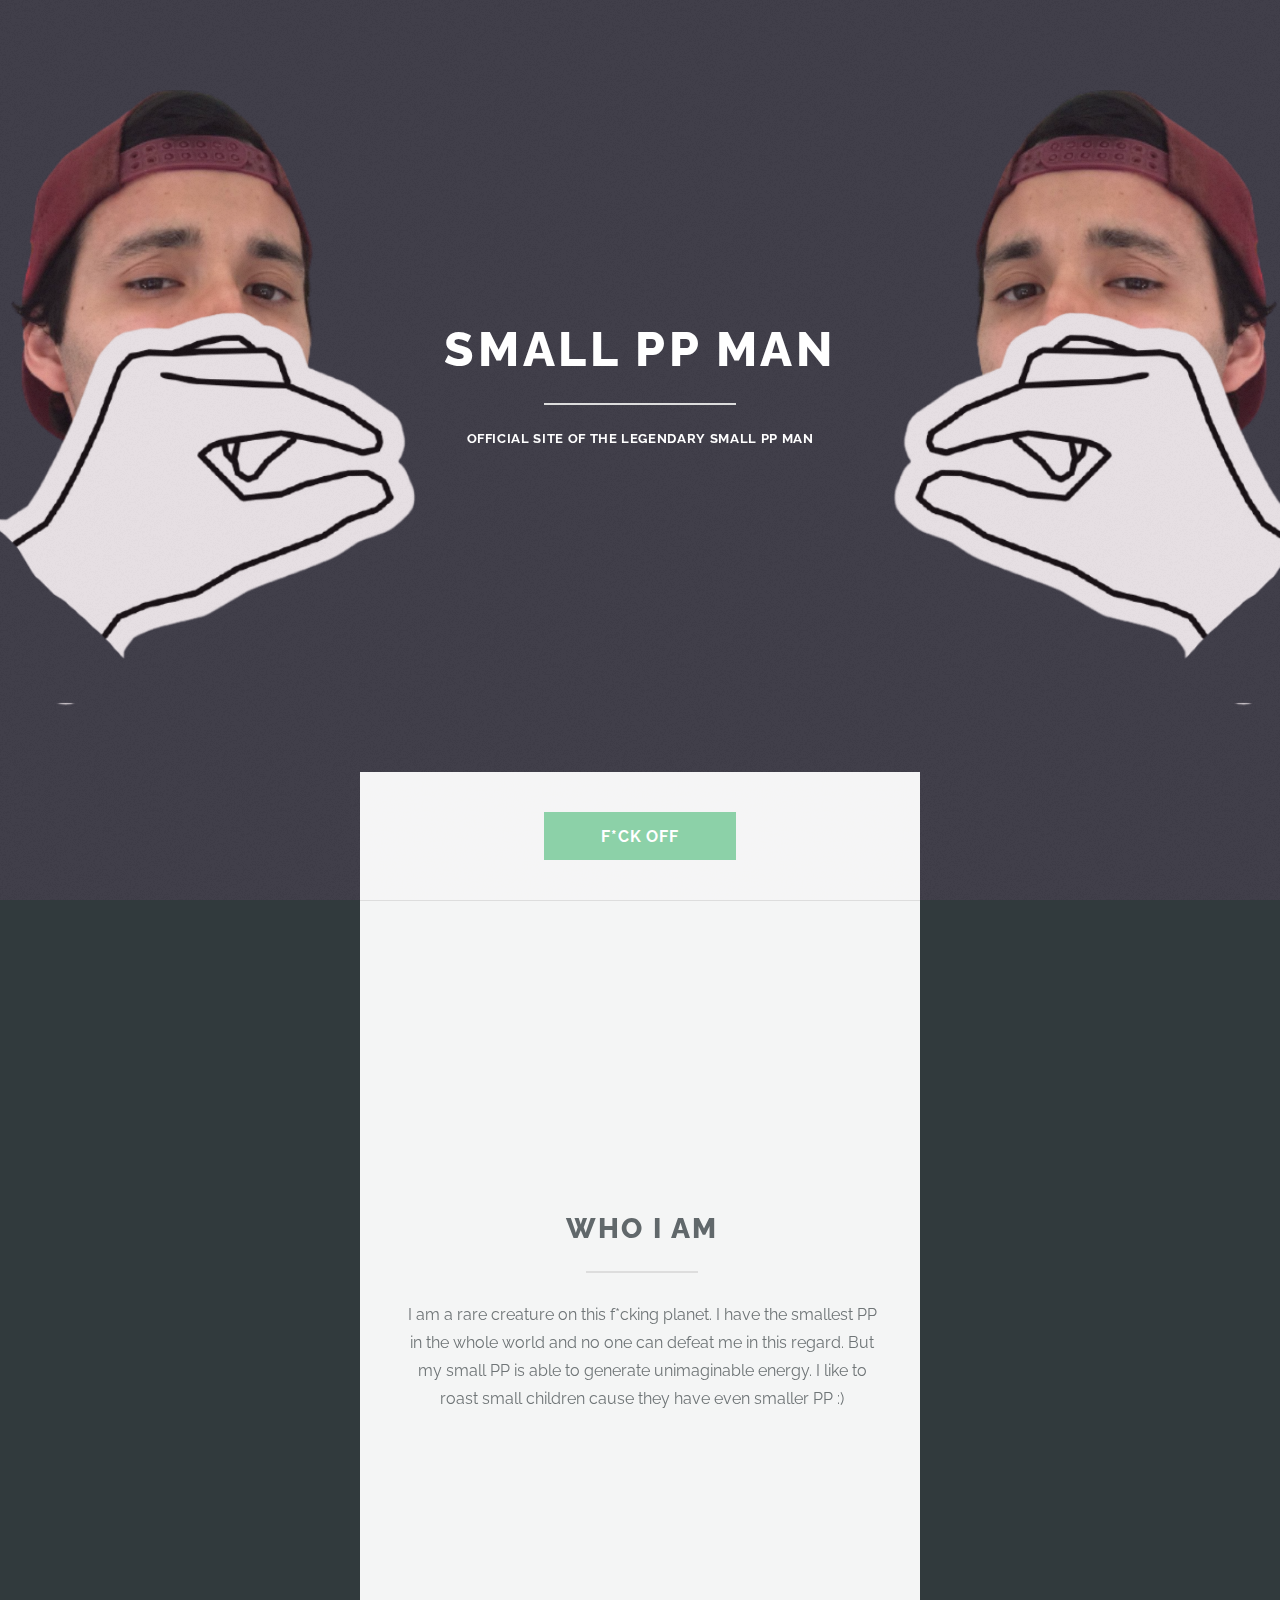
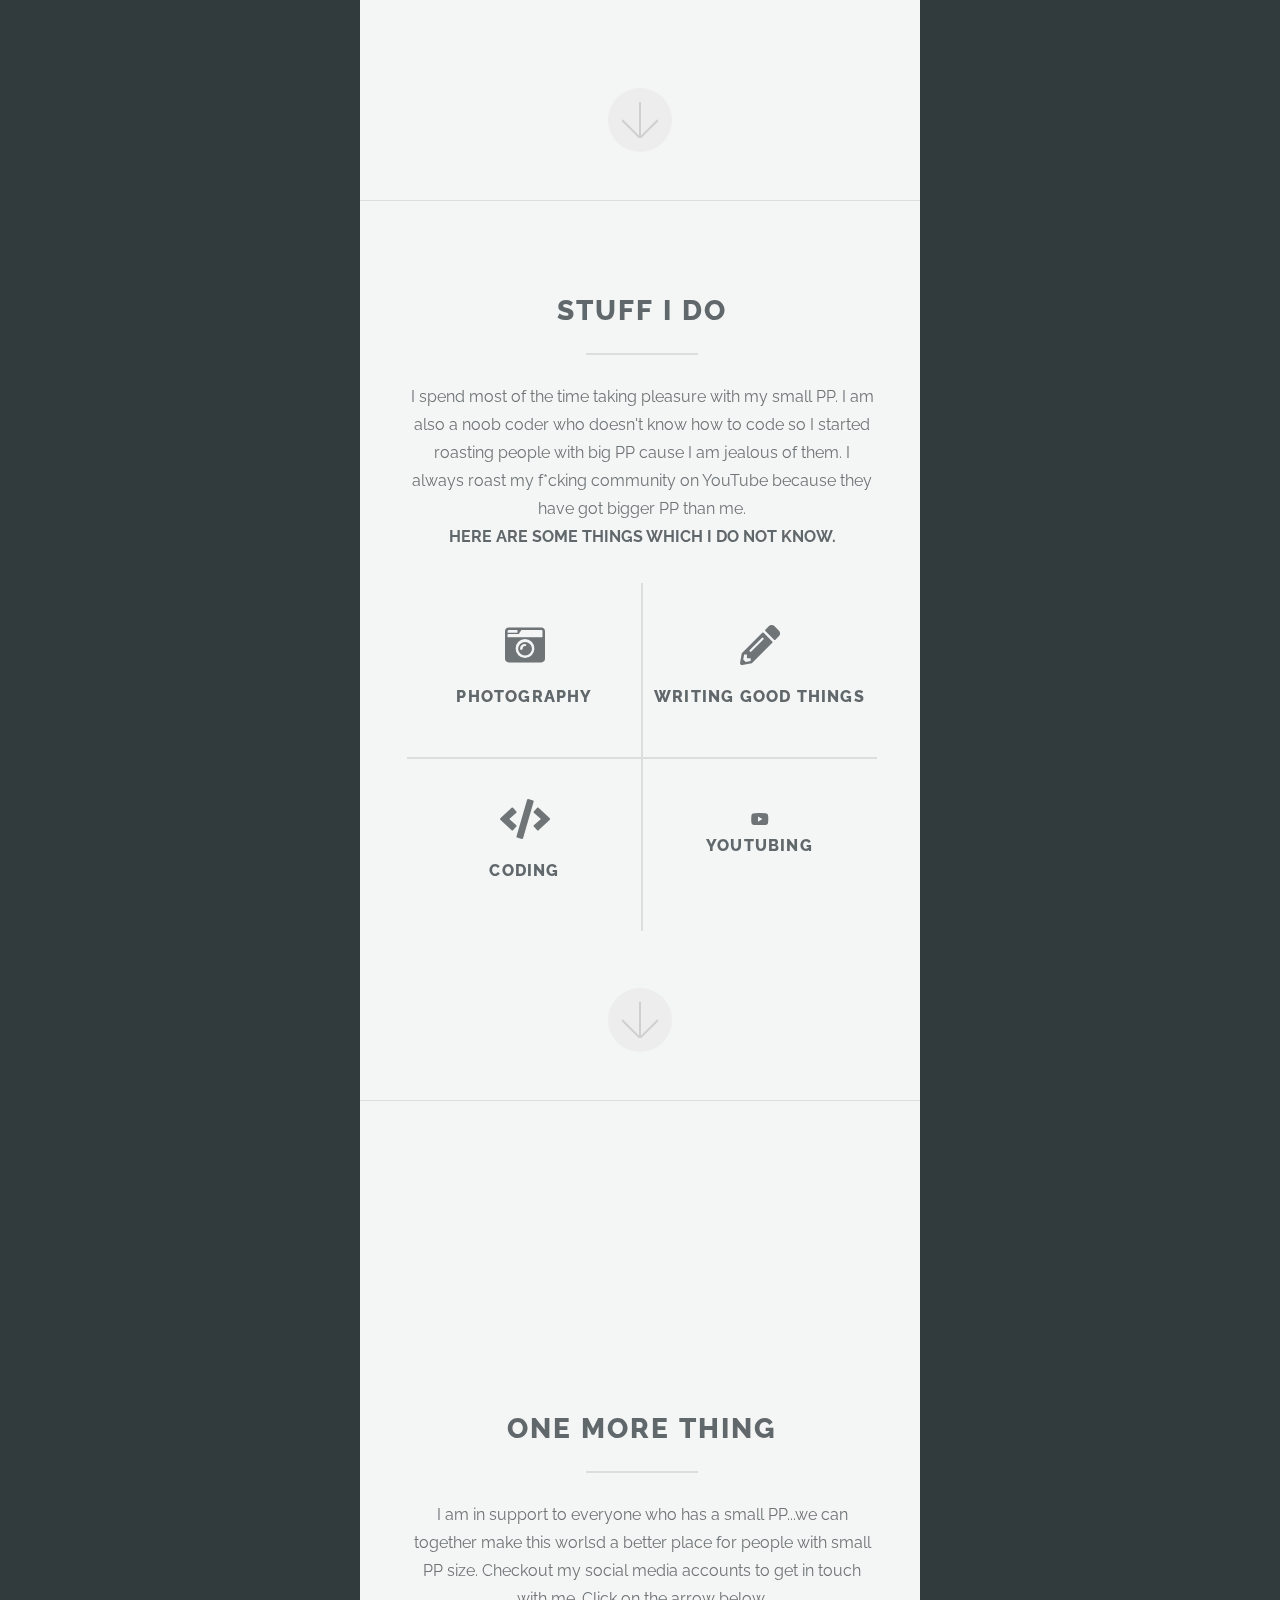
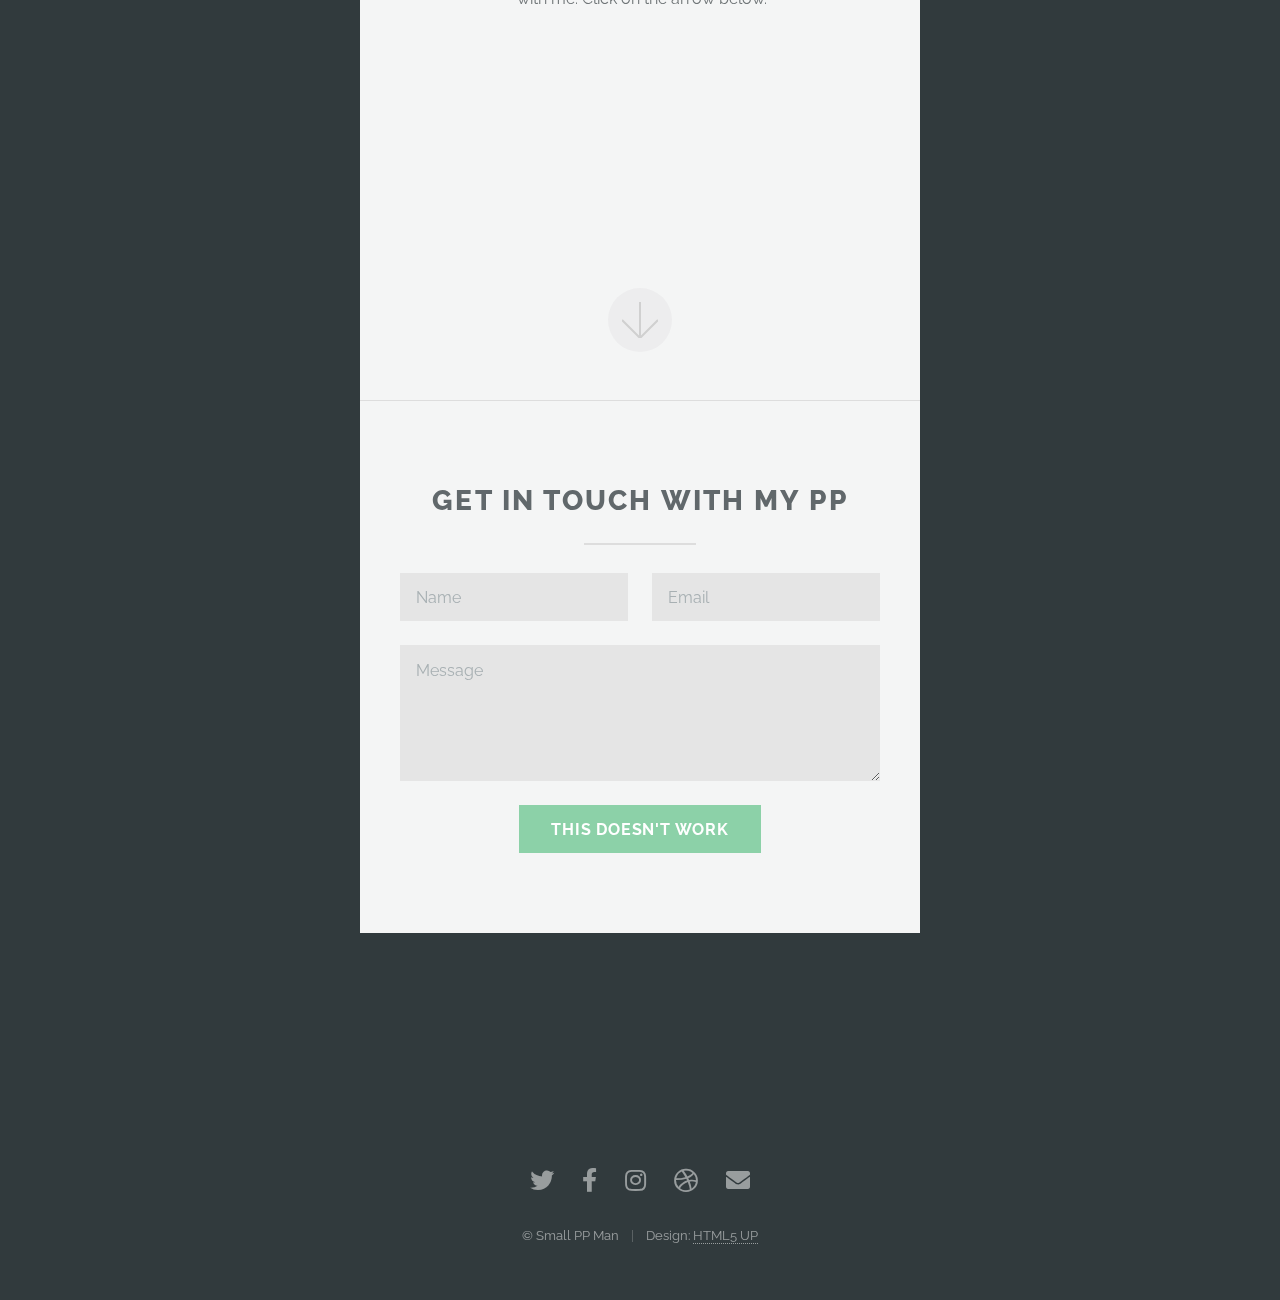
<file: index.html>
<!DOCTYPE HTML>
<!--
	Highlights by HTML5 UP
	html5up.net | @ajlkn
	Free for personal and commercial use under the CCA 3.0 license (html5up.net/license)
-->
<html>
	<head>
		<title>Small PP Man</title>
		<meta charset="utf-8" />
		<meta name="viewport" content="width=device-width, initial-scale=1, user-scalable=no" />
		<link rel="stylesheet" href="assets/css/main.css" />
	</head>
	<body class="is-preload">

		<!-- Header -->
			<section id="header">
				<header class="major">
					<h1>Small PP Man</h1>
					<p>OFFICIAL SITE OF THE LEGENDARY SMALL PP MAN</a></p>
				</header>
				<div class="container">
					<ul class="actions special">
						<li><a href="#one" class="button primary scrolly">F*CK OFF</a></li>
					</ul>
				</div>
			</section>

		<!-- One -->
			<section id="one" class="main special">
				<div class="container">
					<span class="image fit primary"><img src="images/SMALL PP.png" alt="" /></span>
					<div class="content">
						<header class="major">
							<h2>Who I am</h2>
						</header>
						<p>I am a rare creature on this f*cking planet. I have the smallest PP in the whole world and no one can defeat me in this regard. But my small PP is able to generate unimaginable energy. I like to roast small children cause they have even smaller PP :)</p>
					</div>
					<a href="#two" class="goto-next scrolly">Next</a>
				</div>
			</section>

		<!-- Two -->
			<section id="two" class="main special">
				<div class="container">
					<span class="image fit primary"><img src="images/SMALL PP.png" alt="" /></span>
					<div class="content">
						<header class="major">
							<h2>Stuff I do</h2>
						</header>
						<p>I spend most of the time taking pleasure with my small PP. I am also a noob coder who doesn't know how to code so I started roasting people with big PP cause I am jealous of them. I always roast my f*cking community on YouTube because they have got bigger PP than me.<br><strong>HERE ARE SOME THINGS WHICH I DO NOT KNOW.</strong></p>
						<ul class="icons-grid">
							<li>
								<span class="icon solid major fa-camera-retro"></span>
								<h3>Photography</h3>
							</li>
							<li>
								<span class="icon solid major fa-pencil-alt"></span>
								<h3>Writing good things</h3>
							</li>
							<li>
								<span class="icon solid major fa-code"></span>
								<h3>Coding</h3>
							</li>
							<li>
								<span class="icon brands alt fa-youtube"></span>
								<h3>YouTubing</h3>
							</li>
						</ul>
					</div>
					<a href="#three" class="goto-next scrolly">Next</a>
				</div>
			</section>

		<!-- Three -->
			<section id="three" class="main special">
				<div class="container">
					<span class="image fit primary"><img src="images/SMALL PP.png" alt="" /></span>
					<div class="content">
						<header class="major">
							<h2>One more thing</h2>
						</header>
						<p>I am in support to everyone who has a small PP...we can together make this worlsd a better place for people with small PP size. Checkout my social media accounts to get in touch with me. Click on the arrow below.</p>
					</div>
					<a href="#social" class="goto-next scrolly">Next</a>
				</div>
			</section>

		<!-- Four -->
		<!--
			<section id="four" class="main">
				<div class="container">
					<div class="content">
						<header class="major">
							<h2>Elements</h2>
						</header>
						<section>
							<h4>Text</h4>
							<p>This is <b>bold</b> and this is <strong>strong</strong>. This is <i>italic</i> and this is <em>emphasized</em>.
							This is <sup>superscript</sup> text and this is <sub>subscript</sub> text.
							This is <u>underlined</u> and this is code: <code>for (;;) { ... }</code>. Finally, <a href="#">this is a link</a>.</p>
							<hr />
							<header>
								<h4>Heading with a Subtitle</h4>
								<p>Lorem ipsum dolor sit amet nullam id egestas urna aliquam</p>
							</header>
							<p>Nunc lacinia ante nunc ac lobortis. Interdum adipiscing gravida odio porttitor sem non mi integer non faucibus ornare mi ut ante amet placerat aliquet. Volutpat eu sed ante lacinia sapien lorem accumsan varius montes viverra nibh in adipiscing blandit tempus accumsan.</p>
							<header>
								<h5>Heading with a Subtitle</h5>
								<p>Lorem ipsum dolor sit amet nullam id egestas urna aliquam</p>
							</header>
							<p>Nunc lacinia ante nunc ac lobortis. Interdum adipiscing gravida odio porttitor sem non mi integer non faucibus ornare mi ut ante amet placerat aliquet. Volutpat eu sed ante lacinia sapien lorem accumsan varius montes viverra nibh in adipiscing blandit tempus accumsan.</p>
							<hr />
							<h2>Heading Level 2</h2>
							<h3>Heading Level 3</h3>
							<h4>Heading Level 4</h4>
							<h5>Heading Level 5</h5>
							<h6>Heading Level 6</h6>
							<hr />
							<h5>Blockquote</h5>
							<blockquote>Fringilla nisl. Donec accumsan interdum nisi, quis tincidunt felis sagittis eget tempus euismod. Vestibulum ante ipsum primis in faucibus vestibulum. Blandit adipiscing eu felis iaculis volutpat ac adipiscing accumsan faucibus. Vestibulum ante ipsum primis in faucibus lorem ipsum dolor sit amet nullam adipiscing eu felis.</blockquote>
							<h5>Preformatted</h5>
							<pre><code>i = 0;

while (!deck.isInOrder()) {
  print 'Iteration ' + i;
  deck.shuffle();
  i++;
}

print 'It took ' + i + ' iterations to sort the deck.';</code></pre>
						</section>

						<section>
							<h4>Lists</h4>
							<div class="row">
								<div class="col-6 col-12-medium">
									<h5>Unordered</h5>
									<ul>
										<li>Dolor pulvinar etiam.</li>
										<li>Sagittis adipiscing.</li>
										<li>Felis enim feugiat.</li>
									</ul>
									<h5>Alternate</h5>
									<ul class="alt">
										<li>Dolor pulvinar etiam.</li>
										<li>Sagittis adipiscing.</li>
										<li>Felis enim feugiat.</li>
									</ul>
								</div>
								<div class="col-6 col-12-medium">
									<h5>Ordered</h5>
									<ol>
										<li>Dolor pulvinar etiam.</li>
										<li>Etiam vel felis viverra.</li>
										<li>Felis enim feugiat.</li>
										<li>Dolor pulvinar etiam.</li>
										<li>Etiam vel felis lorem.</li>
										<li>Felis enim et feugiat.</li>
									</ol>
									<h5>Icons</h5>
									<ul class="icons">
										<li><a href="#" class="icon brands fa-twitter"><span class="label">Twitter</span></a></li>
										<li><a href="#" class="icon brands fa-facebook-f"><span class="label">Facebook</span></a></li>
										<li><a href="#" class="icon brands fa-instagram"><span class="label">Instagram</span></a></li>
										<li><a href="#" class="icon brands fa-github"><span class="label">Github</span></a></li>
									</ul>
								</div>
							</div>
							<h5>Actions</h5>
							<ul class="actions">
								<li><a href="#" class="button primary">Default</a></li>
								<li><a href="#" class="button">Default</a></li>
							</ul>
							<ul class="actions small">
								<li><a href="#" class="button primary small">Small</a></li>
								<li><a href="#" class="button small">Small</a></li>
							</ul>
							<div class="row">
								<div class="col-6 col-12-small">
									<ul class="actions stacked">
										<li><a href="#" class="button primary">Default</a></li>
										<li><a href="#" class="button">Default</a></li>
									</ul>
								</div>
								<div class="col-6 col-12-small">
									<ul class="actions stacked">
										<li><a href="#" class="button primary small">Small</a></li>
										<li><a href="#" class="button small">Small</a></li>
									</ul>
								</div>
								<div class="col-6 col-12-small">
									<ul class="actions stacked">
										<li><a href="#" class="button primary fit">Default</a></li>
										<li><a href="#" class="button fit">Default</a></li>
									</ul>
								</div>
								<div class="col-6 col-12-small">
									<ul class="actions stacked">
										<li><a href="#" class="button primary small fit">Small</a></li>
										<li><a href="#" class="button small fit">Small</a></li>
									</ul>
								</div>
							</div>
						</section>

						<section>
							<h4>Table</h4>
							<h5>Default</h5>
							<div class="table-wrapper">
								<table>
									<thead>
										<tr>
											<th>Name</th>
											<th>Description</th>
											<th>Price</th>
										</tr>
									</thead>
									<tbody>
										<tr>
											<td>Item One</td>
											<td>Ante turpis integer aliquet porttitor.</td>
											<td>29.99</td>
										</tr>
										<tr>
											<td>Item Two</td>
											<td>Vis ac commodo adipiscing arcu aliquet.</td>
											<td>19.99</td>
										</tr>
										<tr>
											<td>Item Three</td>
											<td> Morbi faucibus arcu accumsan lorem.</td>
											<td>29.99</td>
										</tr>
										<tr>
											<td>Item Four</td>
											<td>Vitae integer tempus condimentum.</td>
											<td>19.99</td>
										</tr>
										<tr>
											<td>Item Five</td>
											<td>Ante turpis integer aliquet porttitor.</td>
											<td>29.99</td>
										</tr>
									</tbody>
									<tfoot>
										<tr>
											<td colspan="2"></td>
											<td>100.00</td>
										</tr>
									</tfoot>
								</table>
							</div>

							<h5>Alternate</h5>
							<div class="table-wrapper">
								<table class="alt">
									<thead>
										<tr>
											<th>Name</th>
											<th>Description</th>
											<th>Price</th>
										</tr>
									</thead>
									<tbody>
										<tr>
											<td>Item One</td>
											<td>Ante turpis integer aliquet porttitor.</td>
											<td>29.99</td>
										</tr>
										<tr>
											<td>Item Two</td>
											<td>Vis ac commodo adipiscing arcu aliquet.</td>
											<td>19.99</td>
										</tr>
										<tr>
											<td>Item Three</td>
											<td> Morbi faucibus arcu accumsan lorem.</td>
											<td>29.99</td>
										</tr>
										<tr>
											<td>Item Four</td>
											<td>Vitae integer tempus condimentum.</td>
											<td>19.99</td>
										</tr>
										<tr>
											<td>Item Five</td>
											<td>Ante turpis integer aliquet porttitor.</td>
											<td>29.99</td>
										</tr>
									</tbody>
									<tfoot>
										<tr>
											<td colspan="2"></td>
											<td>100.00</td>
										</tr>
									</tfoot>
								</table>
							</div>
						</section>

						<section>
							<h4>Buttons</h4>
							<ul class="actions">
								<li><a href="#" class="button primary">Primary</a></li>
								<li><a href="#" class="button">Default</a></li>
							</ul>
							<ul class="actions">
								<li><a href="#" class="button">Default</a></li>
								<li><a href="#" class="button small">Small</a></li>
							</ul>
							<ul class="actions fit">
								<li><a href="#" class="button primary fit">Fit</a></li>
								<li><a href="#" class="button fit">Fit</a></li>
							</ul>
							<ul class="actions fit small">
								<li><a href="#" class="button primary fit small">Fit + Small</a></li>
								<li><a href="#" class="button fit small">Fit + Small</a></li>
							</ul>
							<ul class="actions">
								<li><a href="#" class="button primary icon solid fa-download">Icon</a></li>
								<li><a href="#" class="button icon solid fa-download">Icon</a></li>
							</ul>
							<ul class="actions">
								<li><span class="button primary disabled">Disabled</span></li>
								<li><span class="button disabled">Disabled</span></li>
							</ul>
						</section>

						<section>
							<h4>Form</h4>
							<form method="post" action="#">
								<div class="row gtr-uniform">
									<div class="col-6 col-12-xsmall">
										<input type="text" name="demo-name" id="demo-name" value="" placeholder="Name" />
									</div>
									<div class="col-6 col-12-xsmall">
										<input type="email" name="demo-email" id="demo-email" value="" placeholder="Email" />
									</div>
									<div class="col-12">
										<select name="demo-category" id="demo-category">
											<option value="">- Category -</option>
											<option value="1">Manufacturing</option>
											<option value="1">Shipping</option>
											<option value="1">Administration</option>
											<option value="1">Human Resources</option>
										</select>
									</div>
									<div class="col-4 col-12-small">
										<input type="radio" id="demo-priority-low" name="demo-priority" checked>
										<label for="demo-priority-low">Low</label>
									</div>
									<div class="col-4 col-12-small">
										<input type="radio" id="demo-priority-normal" name="demo-priority">
										<label for="demo-priority-normal">Normal</label>
									</div>
									<div class="col-4 col-12-small">
										<input type="radio" id="demo-priority-high" name="demo-priority">
										<label for="demo-priority-high">High</label>
									</div>
									<div class="col-6 col-12-small">
										<input type="checkbox" id="demo-copy" name="demo-copy">
										<label for="demo-copy">Email me a copy</label>
									</div>
									<div class="col-6 col-12-small">
										<input type="checkbox" id="demo-human" name="demo-human" checked>
										<label for="demo-human">Not a robot</label>
									</div>
									<div class="col-12">
										<textarea name="demo-message" id="demo-message" placeholder="Enter your message" rows="6"></textarea>
									</div>
									<div class="col-12">
										<ul class="actions">
											<li><input type="submit" value="Send Message" class="primary" /></li>
											<li><input type="reset" value="Reset" /></li>
										</ul>
									</div>
								</div>
							</form>
						</section>

						<section>
							<h4>Image</h4>
							<h5>Fit</h5>
							<div class="box alt">
								<div class="row gtr-uniform gtr-50">
									<div class="col-12"><span class="image fit"><img src="images/pic04.jpg" alt="" /></span></div>
									<div class="col-4"><span class="image fit"><img src="images/pic04.jpg" alt="" /></span></div>
									<div class="col-4"><span class="image fit"><img src="images/pic04.jpg" alt="" /></span></div>
									<div class="col-4"><span class="image fit"><img src="images/pic04.jpg" alt="" /></span></div>
									<div class="col-4"><span class="image fit"><img src="images/pic04.jpg" alt="" /></span></div>
									<div class="col-4"><span class="image fit"><img src="images/pic04.jpg" alt="" /></span></div>
									<div class="col-4"><span class="image fit"><img src="images/pic04.jpg" alt="" /></span></div>
									<div class="col-4"><span class="image fit"><img src="images/pic04.jpg" alt="" /></span></div>
									<div class="col-4"><span class="image fit"><img src="images/pic04.jpg" alt="" /></span></div>
									<div class="col-4"><span class="image fit"><img src="images/pic04.jpg" alt="" /></span></div>
								</div>
							</div>
							<h5>Left &amp; Right</h5>
							<p><span class="image left"><img src="images/pic05.jpg" alt="" /></span>Fringilla nisl. Donec accumsan interdum nisi, quis tincidunt felis sagittis eget. tempus euismod. Vestibulum ante ipsum primis in faucibus vestibulum. Blandit adipiscing eu felis iaculis volutpat ac adipiscing accumsan eu faucibus. Integer ac pellentesque praesent tincidunt felis sagittis eget. tempus euismod. Vestibulum ante ipsum primis in faucibus vestibulum. Blandit adipiscing eu felis iaculis volutpat ac adipiscing accumsan eu faucibus. Integer ac pellentesque praesent. Donec accumsan interdum nisi, quis tincidunt felis sagittis eget. tempus euismod. Vestibulum ante ipsum primis in faucibus vestibulum. Blandit adipiscing eu felis iaculis volutpat ac adipiscing accumsan eu faucibus. Integer ac pellentesque praesent tincidunt felis sagittis eget. tempus euismod. Vestibulum ante ipsum primis in faucibus vestibulum. Blandit adipiscing eu felis iaculis volutpat ac adipiscing accumsan eu faucibus. Integer ac pellentesque praesent.</p>
							<p><span class="image right"><img src="images/pic05.jpg" alt="" /></span>Fringilla nisl. Donec accumsan interdum nisi, quis tincidunt felis sagittis eget. tempus euismod. Vestibulum ante ipsum primis in faucibus vestibulum. Blandit adipiscing eu felis iaculis volutpat ac adipiscing accumsan eu faucibus. Integer ac pellentesque praesent tincidunt felis sagittis eget. tempus euismod. Vestibulum ante ipsum primis in faucibus vestibulum. Blandit adipiscing eu felis iaculis volutpat ac adipiscing accumsan eu faucibus. Integer ac pellentesque praesent. Donec accumsan interdum nisi, quis tincidunt felis sagittis eget. tempus euismod. Vestibulum ante ipsum primis in faucibus vestibulum. Blandit adipiscing eu felis iaculis volutpat ac adipiscing accumsan eu faucibus. Integer ac pellentesque praesent tincidunt felis sagittis eget. tempus euismod. Vestibulum ante ipsum primis in faucibus vestibulum. Blandit adipiscing eu felis iaculis volutpat ac adipiscing accumsan eu faucibus. Integer ac pellentesque praesent.</p>
						</section>

					</div>
					<a href="#footer" class="goto-next scrolly">Next</a>
				</div>
			</section>
		-->

		<!-- Footer -->
			<section id="footer">
				<div class="container">
					<header class="major">
						<h2>Get in touch with my PP</h2>
					</header>
					<form method="post" action="#">
						<div class="row gtr-uniform">
							<div class="col-6 col-12-xsmall"><input type="text" name="name" id="name" placeholder="Name" /></div>
							<div class="col-6 col-12-xsmall"><input type="email" name="email" id="email" placeholder="Email" /></div>
							<div class="col-12"><textarea name="message" id="message" placeholder="Message" rows="4"></textarea></div>
							<div class="col-12">
								<ul class="actions special">
									<li><input type="submit" value="This doesn't work" class="primary" /></li>
								</ul>
							</div>
						</div>
					</form>
				</div>
				<footer>
					<ul class="icons" id="social">
						<li><a href="/target.html" class="icon brands alt fa-twitter"><span class="label">Twitter</span></a></li>
						<li><a href="/target.html" class="icon brands alt fa-facebook-f"><span class="label">Facebook</span></a></li>
						<li><a href="/target.html" class="icon brands alt fa-instagram"><span class="label">Instagram</span></a></li>
						<li><a href="/target.html" class="icon brands alt fa-dribbble"><span class="label">Dribbble</span></a></li>
						<li><a href="/target.html" class="icon solid alt fa-envelope"><span class="label">Email</span></a></li>
					</ul>
					<ul class="copyright">
						<li>&copy; Small PP Man</li><li>Design: <a href="http://html5up.net">HTML5 UP</a></li>
					</ul>
				</footer>
			</section>

		<!-- Scripts -->
			<script src="assets/js/jquery.min.js"></script>
			<script src="assets/js/jquery.scrollex.min.js"></script>
			<script src="assets/js/jquery.scrolly.min.js"></script>
			<script src="assets/js/browser.min.js"></script>
			<script src="assets/js/breakpoints.min.js"></script>
			<script src="assets/js/util.js"></script>
			<script src="assets/js/main.js"></script>

	</body>
</html>
</file>
<file: assets/css/main.css>
@import url("fontawesome-all.min.css");
@import url("https://fonts.googleapis.com/css?family=Raleway:400,400italic,700,800");

/*
	Highlights by HTML5 UP
	html5up.net | @ajlkn
	Free for personal and commercial use under the CCA 3.0 license (html5up.net/license)
*/

html, body, div, span, applet, object,
iframe, h1, h2, h3, h4, h5, h6, p, blockquote,
pre, a, abbr, acronym, address, big, cite,
code, del, dfn, em, img, ins, kbd, q, s, samp,
small, strike, strong, sub, sup, tt, var, b,
u, i, center, dl, dt, dd, ol, ul, li, fieldset,
form, label, legend, table, caption, tbody,
tfoot, thead, tr, th, td, article, aside,
canvas, details, embed, figure, figcaption,
footer, header, hgroup, menu, nav, output, ruby,
section, summary, time, mark, audio, video {
	margin: 0;
	padding: 0;
	border: 0;
	font-size: 100%;
	font: inherit;
	vertical-align: baseline;}

article, aside, details, figcaption, figure,
footer, header, hgroup, menu, nav, section {
	display: block;}

body {
	line-height: 1;
}

ol, ul {
	list-style: none;
}

blockquote, q {
	quotes: none;
}

	blockquote:before, blockquote:after, q:before, q:after {
		content: '';
		content: none;
	}

table {
	border-collapse: collapse;
	border-spacing: 0;
}

body {
	-webkit-text-size-adjust: none;
}

mark {
	background-color: transparent;
	color: inherit;
}

input::-moz-focus-inner {
	border: 0;
	padding: 0;
}

input, select, textarea {
	-moz-appearance: none;
	-webkit-appearance: none;
	-ms-appearance: none;
	appearance: none;
}

#header p {
	font-size: small;
}

/* Basic */

	html {
		box-sizing: border-box;
	}

	*, *:before, *:after {
		box-sizing: inherit;
	}

	html {
		background-color: #313a3d;
		background-attachment: fixed,						fixed;
		background-image: url("images/overlay.png"), url("../../images/SMALL\ .png");
		background-position: top left,					center center;
		background-repeat: repeat,						none;
		background-size: auto,						cover;
	}

	html.is-preload *, html.is-preload *:before, html.is-preload *:after {
		-moz-animation: none !important;
		-webkit-animation: none !important;
		-ms-animation: none !important;
		animation: none !important;
		-moz-transition: none !important;
		-webkit-transition: none !important;
		-ms-transition: none !important;
		transition: none !important;
	}

	html.is-touch {
		height: 100vh;
		overflow: hidden;
	}

		html.is-touch #wrapper {
			-webkit-backface-visibility: hidden;
			-webkit-overflow-scrolling: touch;
			-webkit-transform: translate3d(0, 0, 0);
			height: 100vh;
			overflow: auto;
		}

	body, input, select, textarea {
		color: #6f7577;
		font-family: "Raleway", "Helvetica", sans-serif;
		font-size: 15pt;
		font-weight: 400;
		line-height: 1.75em;
	}

	a {
		-moz-transition: color 0.2s ease-in-out, border-bottom-color 0.2s ease-in-out;
		-webkit-transition: color 0.2s ease-in-out, border-bottom-color 0.2s ease-in-out;
		-ms-transition: color 0.2s ease-in-out, border-bottom-color 0.2s ease-in-out;
		transition: color 0.2s ease-in-out, border-bottom-color 0.2s ease-in-out;
		border-bottom: dotted 1px;
		color: #8cd1a8;
		text-decoration: none;
	}

		a:hover {
			border-bottom-color: transparent !important;
			color: #8cd1a8 !important;
			text-decoration: none;
		}

	strong, b {
		color: #61686b;
		font-weight: 700;
	}

	em, i {
		font-style: italic;
	}

	p {
		margin: 0 0 2em 0;
	}

	h1, h2, h3, h4, h5, h6 {
		color: #61686b;
		font-weight: 800;
		letter-spacing: 0.075em;
		line-height: 1em;
		margin: 0 0 1em 0;
		text-transform: uppercase;
	}

		h1 a, h2 a, h3 a, h4 a, h5 a, h6 a {
			color: inherit;
			text-decoration: none;
		}

	h2 {
		font-size: 1.75em;
		line-height: 1.5em;
	}

	h3 {
		font-size: 1em;
		line-height: 1.5em;
	}

	h4 {
		font-size: 0.9em;
		line-height: 1.5em;
	}

	h5 {
		font-size: 0.8em;
		line-height: 1.5em;
	}

	h6 {
		font-size: 0.7em;
		line-height: 1.5em;
	}

	sub {
		font-size: 0.8em;
		position: relative;
		top: 0.5em;
	}

	sup {
		font-size: 0.8em;
		position: relative;
		top: -0.5em;
	}

	hr {
		border: 0;
		border-bottom: solid 1px #dddddd;
		margin: 2em 0;
	}

		hr.major {
			margin: 3em 0;
		}

	blockquote {
		border-left: solid 6px #dddddd;
		font-style: italic;
		margin: 0 0 2em 0;
		padding: 0.5em 0 0.5em 1.5em;
	}

	code {
		background: rgba(144, 144, 144, 0.075);
		font-family: "Courier New", monospace;
		font-size: 0.9em;
		margin: 0 0.25em;
		padding: 0.25em 0.65em;
	}

	pre {
		-webkit-overflow-scrolling: touch;
		font-family: "Courier New", monospace;
		font-size: 0.9em;
		margin: 0 0 2em 0;
	}

		pre code {
			display: block;
			line-height: 1.75em;
			padding: 1em 1.5em;
			overflow-x: auto;
		}

	.align-left {
		text-align: left;
	}

	.align-center {
		text-align: center;
	}

	.align-right {
		text-align: right;
	}

/* Container */

	.container {
		margin: 0 auto;
		max-width: calc(100% - 4em);
		width: 35em;
	}

		.container.xsmall {
			width: 8.75em;
		}

		.container.small {
			width: 17.5em;
		}

		.container.medium {
			width: 26.25em;
		}

		.container.large {
			width: 43.75em;
		}

		.container.xlarge {
			width: 52.5em;
		}

		.container.max {
			width: 100%;
		}

		@media screen and (max-width: 980px) {

			.container {
				width: 80% !important;
				max-width: 100% !important;
			}

		}

		@media screen and (max-width: 480px) {

			.container {
				width: 100% !important;
			}

		}

/* Row */

	.row {
		display: flex;
		flex-wrap: wrap;
		box-sizing: border-box;
		align-items: stretch;
	}

		.row > * {
			box-sizing: border-box;
		}

		.row.gtr-uniform > * > :last-child {
			margin-bottom: 0;
		}

		.row.aln-left {
			justify-content: flex-start;
		}

		.row.aln-center {
			justify-content: center;
		}

		.row.aln-right {
			justify-content: flex-end;
		}

		.row.aln-top {
			align-items: flex-start;
		}

		.row.aln-middle {
			align-items: center;
		}

		.row.aln-bottom {
			align-items: flex-end;
		}

		.row > .imp {
			order: -1;
		}

		.row > .col-1 {
			width: 8.33333%;
		}

		.row > .off-1 {
			margin-left: 8.33333%;
		}

		.row > .col-2 {
			width: 16.66667%;
		}

		.row > .off-2 {
			margin-left: 16.66667%;
		}

		.row > .col-3 {
			width: 25%;
		}

		.row > .off-3 {
			margin-left: 25%;
		}

		.row > .col-4 {
			width: 33.33333%;
		}

		.row > .off-4 {
			margin-left: 33.33333%;
		}

		.row > .col-5 {
			width: 41.66667%;
		}

		.row > .off-5 {
			margin-left: 41.66667%;
		}

		.row > .col-6 {
			width: 50%;
		}

		.row > .off-6 {
			margin-left: 50%;
		}

		.row > .col-7 {
			width: 58.33333%;
		}

		.row > .off-7 {
			margin-left: 58.33333%;
		}

		.row > .col-8 {
			width: 66.66667%;
		}

		.row > .off-8 {
			margin-left: 66.66667%;
		}

		.row > .col-9 {
			width: 75%;
		}

		.row > .off-9 {
			margin-left: 75%;
		}

		.row > .col-10 {
			width: 83.33333%;
		}

		.row > .off-10 {
			margin-left: 83.33333%;
		}

		.row > .col-11 {
			width: 91.66667%;
		}

		.row > .off-11 {
			margin-left: 91.66667%;
		}

		.row > .col-12 {
			width: 100%;
		}

		.row > .off-12 {
			margin-left: 100%;
		}

		.row.gtr-0 {
			margin-top: 0;
			margin-left: 0em;
		}

			.row.gtr-0 > * {
				padding: 0 0 0 0em;
			}

			.row.gtr-0.gtr-uniform {
				margin-top: 0em;
			}

				.row.gtr-0.gtr-uniform > * {
					padding-top: 0em;
				}

		.row.gtr-25 {
			margin-top: 0;
			margin-left: -0.375em;
		}

			.row.gtr-25 > * {
				padding: 0 0 0 0.375em;
			}

			.row.gtr-25.gtr-uniform {
				margin-top: -0.375em;
			}

				.row.gtr-25.gtr-uniform > * {
					padding-top: 0.375em;
				}

		.row.gtr-50 {
			margin-top: 0;
			margin-left: -0.75em;
		}

			.row.gtr-50 > * {
				padding: 0 0 0 0.75em;
			}

			.row.gtr-50.gtr-uniform {
				margin-top: -0.75em;
			}

				.row.gtr-50.gtr-uniform > * {
					padding-top: 0.75em;
				}

		.row {
			margin-top: 0;
			margin-left: -1.5em;
		}

			.row > * {
				padding: 0 0 0 1.5em;
			}

			.row.gtr-uniform {
				margin-top: -1.5em;
			}

				.row.gtr-uniform > * {
					padding-top: 1.5em;
				}

		.row.gtr-150 {
			margin-top: 0;
			margin-left: -2.25em;
		}

			.row.gtr-150 > * {
				padding: 0 0 0 2.25em;
			}

			.row.gtr-150.gtr-uniform {
				margin-top: -2.25em;
			}

				.row.gtr-150.gtr-uniform > * {
					padding-top: 2.25em;
				}

		.row.gtr-200 {
			margin-top: 0;
			margin-left: -3em;
		}

			.row.gtr-200 > * {
				padding: 0 0 0 3em;
			}

			.row.gtr-200.gtr-uniform {
				margin-top: -3em;
			}

				.row.gtr-200.gtr-uniform > * {
					padding-top: 3em;
				}

		@media screen and (max-width: 1680px) {

			.row {
				display: flex;
				flex-wrap: wrap;
				box-sizing: border-box;
				align-items: stretch;
			}

				.row > * {
					box-sizing: border-box;
				}

				.row.gtr-uniform > * > :last-child {
					margin-bottom: 0;
				}

				.row.aln-left {
					justify-content: flex-start;
				}

				.row.aln-center {
					justify-content: center;
				}

				.row.aln-right {
					justify-content: flex-end;
				}

				.row.aln-top {
					align-items: flex-start;
				}

				.row.aln-middle {
					align-items: center;
				}

				.row.aln-bottom {
					align-items: flex-end;
				}

				.row > .imp-large {
					order: -1;
				}

				.row > .col-1-large {
					width: 8.33333%;
				}

				.row > .off-1-large {
					margin-left: 8.33333%;
				}

				.row > .col-2-large {
					width: 16.66667%;
				}

				.row > .off-2-large {
					margin-left: 16.66667%;
				}

				.row > .col-3-large {
					width: 25%;
				}

				.row > .off-3-large {
					margin-left: 25%;
				}

				.row > .col-4-large {
					width: 33.33333%;
				}

				.row > .off-4-large {
					margin-left: 33.33333%;
				}

				.row > .col-5-large {
					width: 41.66667%;
				}

				.row > .off-5-large {
					margin-left: 41.66667%;
				}

				.row > .col-6-large {
					width: 50%;
				}

				.row > .off-6-large {
					margin-left: 50%;
				}

				.row > .col-7-large {
					width: 58.33333%;
				}

				.row > .off-7-large {
					margin-left: 58.33333%;
				}

				.row > .col-8-large {
					width: 66.66667%;
				}

				.row > .off-8-large {
					margin-left: 66.66667%;
				}

				.row > .col-9-large {
					width: 75%;
				}

				.row > .off-9-large {
					margin-left: 75%;
				}

				.row > .col-10-large {
					width: 83.33333%;
				}

				.row > .off-10-large {
					margin-left: 83.33333%;
				}

				.row > .col-11-large {
					width: 91.66667%;
				}

				.row > .off-11-large {
					margin-left: 91.66667%;
				}

				.row > .col-12-large {
					width: 100%;
				}

				.row > .off-12-large {
					margin-left: 100%;
				}

				.row.gtr-0 {
					margin-top: 0;
					margin-left: 0em;
				}

					.row.gtr-0 > * {
						padding: 0 0 0 0em;
					}

					.row.gtr-0.gtr-uniform {
						margin-top: 0em;
					}

						.row.gtr-0.gtr-uniform > * {
							padding-top: 0em;
						}

				.row.gtr-25 {
					margin-top: 0;
					margin-left: -0.375em;
				}

					.row.gtr-25 > * {
						padding: 0 0 0 0.375em;
					}

					.row.gtr-25.gtr-uniform {
						margin-top: -0.375em;
					}

						.row.gtr-25.gtr-uniform > * {
							padding-top: 0.375em;
						}

				.row.gtr-50 {
					margin-top: 0;
					margin-left: -0.75em;
				}

					.row.gtr-50 > * {
						padding: 0 0 0 0.75em;
					}

					.row.gtr-50.gtr-uniform {
						margin-top: -0.75em;
					}

						.row.gtr-50.gtr-uniform > * {
							padding-top: 0.75em;
						}

				.row {
					margin-top: 0;
					margin-left: -1.5em;
				}

					.row > * {
						padding: 0 0 0 1.5em;
					}

					.row.gtr-uniform {
						margin-top: -1.5em;
					}

						.row.gtr-uniform > * {
							padding-top: 1.5em;
						}

				.row.gtr-150 {
					margin-top: 0;
					margin-left: -2.25em;
				}

					.row.gtr-150 > * {
						padding: 0 0 0 2.25em;
					}

					.row.gtr-150.gtr-uniform {
						margin-top: -2.25em;
					}

						.row.gtr-150.gtr-uniform > * {
							padding-top: 2.25em;
						}

				.row.gtr-200 {
					margin-top: 0;
					margin-left: -3em;
				}

					.row.gtr-200 > * {
						padding: 0 0 0 3em;
					}

					.row.gtr-200.gtr-uniform {
						margin-top: -3em;
					}

						.row.gtr-200.gtr-uniform > * {
							padding-top: 3em;
						}

		}

		@media screen and (max-width: 980px) {

			.row {
				display: flex;
				flex-wrap: wrap;
				box-sizing: border-box;
				align-items: stretch;
			}

				.row > * {
					box-sizing: border-box;
				}

				.row.gtr-uniform > * > :last-child {
					margin-bottom: 0;
				}

				.row.aln-left {
					justify-content: flex-start;
				}

				.row.aln-center {
					justify-content: center;
				}

				.row.aln-right {
					justify-content: flex-end;
				}

				.row.aln-top {
					align-items: flex-start;
				}

				.row.aln-middle {
					align-items: center;
				}

				.row.aln-bottom {
					align-items: flex-end;
				}

				.row > .imp-medium {
					order: -1;
				}

				.row > .col-1-medium {
					width: 8.33333%;
				}

				.row > .off-1-medium {
					margin-left: 8.33333%;
				}

				.row > .col-2-medium {
					width: 16.66667%;
				}

				.row > .off-2-medium {
					margin-left: 16.66667%;
				}

				.row > .col-3-medium {
					width: 25%;
				}

				.row > .off-3-medium {
					margin-left: 25%;
				}

				.row > .col-4-medium {
					width: 33.33333%;
				}

				.row > .off-4-medium {
					margin-left: 33.33333%;
				}

				.row > .col-5-medium {
					width: 41.66667%;
				}

				.row > .off-5-medium {
					margin-left: 41.66667%;
				}

				.row > .col-6-medium {
					width: 50%;
				}

				.row > .off-6-medium {
					margin-left: 50%;
				}

				.row > .col-7-medium {
					width: 58.33333%;
				}

				.row > .off-7-medium {
					margin-left: 58.33333%;
				}

				.row > .col-8-medium {
					width: 66.66667%;
				}

				.row > .off-8-medium {
					margin-left: 66.66667%;
				}

				.row > .col-9-medium {
					width: 75%;
				}

				.row > .off-9-medium {
					margin-left: 75%;
				}

				.row > .col-10-medium {
					width: 83.33333%;
				}

				.row > .off-10-medium {
					margin-left: 83.33333%;
				}

				.row > .col-11-medium {
					width: 91.66667%;
				}

				.row > .off-11-medium {
					margin-left: 91.66667%;
				}

				.row > .col-12-medium {
					width: 100%;
				}

				.row > .off-12-medium {
					margin-left: 100%;
				}

				.row.gtr-0 {
					margin-top: 0;
					margin-left: 0em;
				}

					.row.gtr-0 > * {
						padding: 0 0 0 0em;
					}

					.row.gtr-0.gtr-uniform {
						margin-top: 0em;
					}

						.row.gtr-0.gtr-uniform > * {
							padding-top: 0em;
						}

				.row.gtr-25 {
					margin-top: 0;
					margin-left: -0.375em;
				}

					.row.gtr-25 > * {
						padding: 0 0 0 0.375em;
					}

					.row.gtr-25.gtr-uniform {
						margin-top: -0.375em;
					}

						.row.gtr-25.gtr-uniform > * {
							padding-top: 0.375em;
						}

				.row.gtr-50 {
					margin-top: 0;
					margin-left: -0.75em;
				}

					.row.gtr-50 > * {
						padding: 0 0 0 0.75em;
					}

					.row.gtr-50.gtr-uniform {
						margin-top: -0.75em;
					}

						.row.gtr-50.gtr-uniform > * {
							padding-top: 0.75em;
						}

				.row {
					margin-top: 0;
					margin-left: -1.5em;
				}

					.row > * {
						padding: 0 0 0 1.5em;
					}

					.row.gtr-uniform {
						margin-top: -1.5em;
					}

						.row.gtr-uniform > * {
							padding-top: 1.5em;
						}

				.row.gtr-150 {
					margin-top: 0;
					margin-left: -2.25em;
				}

					.row.gtr-150 > * {
						padding: 0 0 0 2.25em;
					}

					.row.gtr-150.gtr-uniform {
						margin-top: -2.25em;
					}

						.row.gtr-150.gtr-uniform > * {
							padding-top: 2.25em;
						}

				.row.gtr-200 {
					margin-top: 0;
					margin-left: -3em;
				}

					.row.gtr-200 > * {
						padding: 0 0 0 3em;
					}

					.row.gtr-200.gtr-uniform {
						margin-top: -3em;
					}

						.row.gtr-200.gtr-uniform > * {
							padding-top: 3em;
						}

		}

		@media screen and (max-width: 736px) {

			.row {
				display: flex;
				flex-wrap: wrap;
				box-sizing: border-box;
				align-items: stretch;
			}

				.row > * {
					box-sizing: border-box;
				}

				.row.gtr-uniform > * > :last-child {
					margin-bottom: 0;
				}

				.row.aln-left {
					justify-content: flex-start;
				}

				.row.aln-center {
					justify-content: center;
				}

				.row.aln-right {
					justify-content: flex-end;
				}

				.row.aln-top {
					align-items: flex-start;
				}

				.row.aln-middle {
					align-items: center;
				}

				.row.aln-bottom {
					align-items: flex-end;
				}

				.row > .imp-small {
					order: -1;
				}

				.row > .col-1-small {
					width: 8.33333%;
				}

				.row > .off-1-small {
					margin-left: 8.33333%;
				}

				.row > .col-2-small {
					width: 16.66667%;
				}

				.row > .off-2-small {
					margin-left: 16.66667%;
				}

				.row > .col-3-small {
					width: 25%;
				}

				.row > .off-3-small {
					margin-left: 25%;
				}

				.row > .col-4-small {
					width: 33.33333%;
				}

				.row > .off-4-small {
					margin-left: 33.33333%;
				}

				.row > .col-5-small {
					width: 41.66667%;
				}

				.row > .off-5-small {
					margin-left: 41.66667%;
				}

				.row > .col-6-small {
					width: 50%;
				}

				.row > .off-6-small {
					margin-left: 50%;
				}

				.row > .col-7-small {
					width: 58.33333%;
				}

				.row > .off-7-small {
					margin-left: 58.33333%;
				}

				.row > .col-8-small {
					width: 66.66667%;
				}

				.row > .off-8-small {
					margin-left: 66.66667%;
				}

				.row > .col-9-small {
					width: 75%;
				}

				.row > .off-9-small {
					margin-left: 75%;
				}

				.row > .col-10-small {
					width: 83.33333%;
				}

				.row > .off-10-small {
					margin-left: 83.33333%;
				}

				.row > .col-11-small {
					width: 91.66667%;
				}

				.row > .off-11-small {
					margin-left: 91.66667%;
				}

				.row > .col-12-small {
					width: 100%;
				}

				.row > .off-12-small {
					margin-left: 100%;
				}

				.row.gtr-0 {
					margin-top: 0;
					margin-left: 0em;
				}

					.row.gtr-0 > * {
						padding: 0 0 0 0em;
					}

					.row.gtr-0.gtr-uniform {
						margin-top: 0em;
					}

						.row.gtr-0.gtr-uniform > * {
							padding-top: 0em;
						}

				.row.gtr-25 {
					margin-top: 0;
					margin-left: -0.25em;
				}

					.row.gtr-25 > * {
						padding: 0 0 0 0.25em;
					}

					.row.gtr-25.gtr-uniform {
						margin-top: -0.25em;
					}

						.row.gtr-25.gtr-uniform > * {
							padding-top: 0.25em;
						}

				.row.gtr-50 {
					margin-top: 0;
					margin-left: -0.5em;
				}

					.row.gtr-50 > * {
						padding: 0 0 0 0.5em;
					}

					.row.gtr-50.gtr-uniform {
						margin-top: -0.5em;
					}

						.row.gtr-50.gtr-uniform > * {
							padding-top: 0.5em;
						}

				.row {
					margin-top: 0;
					margin-left: -1em;
				}

					.row > * {
						padding: 0 0 0 1em;
					}

					.row.gtr-uniform {
						margin-top: -1em;
					}

						.row.gtr-uniform > * {
							padding-top: 1em;
						}

				.row.gtr-150 {
					margin-top: 0;
					margin-left: -1.5em;
				}

					.row.gtr-150 > * {
						padding: 0 0 0 1.5em;
					}

					.row.gtr-150.gtr-uniform {
						margin-top: -1.5em;
					}

						.row.gtr-150.gtr-uniform > * {
							padding-top: 1.5em;
						}

				.row.gtr-200 {
					margin-top: 0;
					margin-left: -2em;
				}

					.row.gtr-200 > * {
						padding: 0 0 0 2em;
					}

					.row.gtr-200.gtr-uniform {
						margin-top: -2em;
					}

						.row.gtr-200.gtr-uniform > * {
							padding-top: 2em;
						}

		}

		@media screen and (max-width: 480px) {

			.row {
				display: flex;
				flex-wrap: wrap;
				box-sizing: border-box;
				align-items: stretch;
			}

				.row > * {
					box-sizing: border-box;
				}

				.row.gtr-uniform > * > :last-child {
					margin-bottom: 0;
				}

				.row.aln-left {
					justify-content: flex-start;
				}

				.row.aln-center {
					justify-content: center;
				}

				.row.aln-right {
					justify-content: flex-end;
				}

				.row.aln-top {
					align-items: flex-start;
				}

				.row.aln-middle {
					align-items: center;
				}

				.row.aln-bottom {
					align-items: flex-end;
				}

				.row > .imp-xsmall {
					order: -1;
				}

				.row > .col-1-xsmall {
					width: 8.33333%;
				}

				.row > .off-1-xsmall {
					margin-left: 8.33333%;
				}

				.row > .col-2-xsmall {
					width: 16.66667%;
				}

				.row > .off-2-xsmall {
					margin-left: 16.66667%;
				}

				.row > .col-3-xsmall {
					width: 25%;
				}

				.row > .off-3-xsmall {
					margin-left: 25%;
				}

				.row > .col-4-xsmall {
					width: 33.33333%;
				}

				.row > .off-4-xsmall {
					margin-left: 33.33333%;
				}

				.row > .col-5-xsmall {
					width: 41.66667%;
				}

				.row > .off-5-xsmall {
					margin-left: 41.66667%;
				}

				.row > .col-6-xsmall {
					width: 50%;
				}

				.row > .off-6-xsmall {
					margin-left: 50%;
				}

				.row > .col-7-xsmall {
					width: 58.33333%;
				}

				.row > .off-7-xsmall {
					margin-left: 58.33333%;
				}

				.row > .col-8-xsmall {
					width: 66.66667%;
				}

				.row > .off-8-xsmall {
					margin-left: 66.66667%;
				}

				.row > .col-9-xsmall {
					width: 75%;
				}

				.row > .off-9-xsmall {
					margin-left: 75%;
				}

				.row > .col-10-xsmall {
					width: 83.33333%;
				}

				.row > .off-10-xsmall {
					margin-left: 83.33333%;
				}

				.row > .col-11-xsmall {
					width: 91.66667%;
				}

				.row > .off-11-xsmall {
					margin-left: 91.66667%;
				}

				.row > .col-12-xsmall {
					width: 100%;
				}

				.row > .off-12-xsmall {
					margin-left: 100%;
				}

				.row.gtr-0 {
					margin-top: 0;
					margin-left: 0em;
				}

					.row.gtr-0 > * {
						padding: 0 0 0 0em;
					}

					.row.gtr-0.gtr-uniform {
						margin-top: 0em;
					}

						.row.gtr-0.gtr-uniform > * {
							padding-top: 0em;
						}

				.row.gtr-25 {
					margin-top: 0;
					margin-left: -0.25em;
				}

					.row.gtr-25 > * {
						padding: 0 0 0 0.25em;
					}

					.row.gtr-25.gtr-uniform {
						margin-top: -0.25em;
					}

						.row.gtr-25.gtr-uniform > * {
							padding-top: 0.25em;
						}

				.row.gtr-50 {
					margin-top: 0;
					margin-left: -0.5em;
				}

					.row.gtr-50 > * {
						padding: 0 0 0 0.5em;
					}

					.row.gtr-50.gtr-uniform {
						margin-top: -0.5em;
					}

						.row.gtr-50.gtr-uniform > * {
							padding-top: 0.5em;
						}

				.row {
					margin-top: 0;
					margin-left: -1em;
				}

					.row > * {
						padding: 0 0 0 1em;
					}

					.row.gtr-uniform {
						margin-top: -1em;
					}

						.row.gtr-uniform > * {
							padding-top: 1em;
						}

				.row.gtr-150 {
					margin-top: 0;
					margin-left: -1.5em;
				}

					.row.gtr-150 > * {
						padding: 0 0 0 1.5em;
					}

					.row.gtr-150.gtr-uniform {
						margin-top: -1.5em;
					}

						.row.gtr-150.gtr-uniform > * {
							padding-top: 1.5em;
						}

				.row.gtr-200 {
					margin-top: 0;
					margin-left: -2em;
				}

					.row.gtr-200 > * {
						padding: 0 0 0 2em;
					}

					.row.gtr-200.gtr-uniform {
						margin-top: -2em;
					}

						.row.gtr-200.gtr-uniform > * {
							padding-top: 2em;
						}

		}

/* Loader */

	@-moz-keyframes spinner-show {
		0% {
			opacity: 0;
		}

		100% {
			opacity: 1;
		}
	}

	@-webkit-keyframes spinner-show {
		0% {
			opacity: 0;
		}

		100% {
			opacity: 1;
		}
	}

	@-ms-keyframes spinner-show {
		0% {
			opacity: 0;
		}

		100% {
			opacity: 1;
		}
	}

	@keyframes spinner-show {
		0% {
			opacity: 0;
		}

		100% {
			opacity: 1;
		}
	}

	@-moz-keyframes spinner-hide {
		0% {
			color: #464e50;
			z-index: 10001;
			-moz-transform: scale(1) rotate(0deg);
			-webkit-transform: scale(1) rotate(0deg);
			-ms-transform: scale(1) rotate(0deg);
			transform: scale(1) rotate(0deg);
		}

		99% {
			color: #313a3d;
			z-index: 10001;
			-moz-transform: scale(0.5) rotate(360deg);
			-webkit-transform: scale(0.5) rotate(360deg);
			-ms-transform: scale(0.5) rotate(360deg);
			transform: scale(0.5) rotate(360deg);
		}

		100% {
			color: #313a3d;
			z-index: -1;
			-moz-transform: scale(0) rotate(360deg);
			-webkit-transform: scale(0) rotate(360deg);
			-ms-transform: scale(0) rotate(360deg);
			transform: scale(0) rotate(360deg);
		}
	}

	@-webkit-keyframes spinner-hide {
		0% {
			color: #464e50;
			z-index: 10001;
			-moz-transform: scale(1) rotate(0deg);
			-webkit-transform: scale(1) rotate(0deg);
			-ms-transform: scale(1) rotate(0deg);
			transform: scale(1) rotate(0deg);
		}

		99% {
			color: #313a3d;
			z-index: 10001;
			-moz-transform: scale(0.5) rotate(360deg);
			-webkit-transform: scale(0.5) rotate(360deg);
			-ms-transform: scale(0.5) rotate(360deg);
			transform: scale(0.5) rotate(360deg);
		}

		100% {
			color: #313a3d;
			z-index: -1;
			-moz-transform: scale(0) rotate(360deg);
			-webkit-transform: scale(0) rotate(360deg);
			-ms-transform: scale(0) rotate(360deg);
			transform: scale(0) rotate(360deg);
		}
	}

	@-ms-keyframes spinner-hide {
		0% {
			color: #464e50;
			z-index: 10001;
			-moz-transform: scale(1) rotate(0deg);
			-webkit-transform: scale(1) rotate(0deg);
			-ms-transform: scale(1) rotate(0deg);
			transform: scale(1) rotate(0deg);
		}

		99% {
			color: #313a3d;
			z-index: 10001;
			-moz-transform: scale(0.5) rotate(360deg);
			-webkit-transform: scale(0.5) rotate(360deg);
			-ms-transform: scale(0.5) rotate(360deg);
			transform: scale(0.5) rotate(360deg);
		}

		100% {
			color: #313a3d;
			z-index: -1;
			-moz-transform: scale(0) rotate(360deg);
			-webkit-transform: scale(0) rotate(360deg);
			-ms-transform: scale(0) rotate(360deg);
			transform: scale(0) rotate(360deg);
		}
	}

	@keyframes spinner-hide {
		0% {
			color: #464e50;
			z-index: 10001;
			-moz-transform: scale(1) rotate(0deg);
			-webkit-transform: scale(1) rotate(0deg);
			-ms-transform: scale(1) rotate(0deg);
			transform: scale(1) rotate(0deg);
		}

		99% {
			color: #313a3d;
			z-index: 10001;
			-moz-transform: scale(0.5) rotate(360deg);
			-webkit-transform: scale(0.5) rotate(360deg);
			-ms-transform: scale(0.5) rotate(360deg);
			transform: scale(0.5) rotate(360deg);
		}

		100% {
			color: #313a3d;
			z-index: -1;
			-moz-transform: scale(0) rotate(360deg);
			-webkit-transform: scale(0) rotate(360deg);
			-ms-transform: scale(0) rotate(360deg);
			transform: scale(0) rotate(360deg);
		}
	}

	@-moz-keyframes spinner-rotate {
		0% {
			-moz-transform: scale(1) rotate(0deg);
			-webkit-transform: scale(1) rotate(0deg);
			-ms-transform: scale(1) rotate(0deg);
			transform: scale(1) rotate(0deg);
		}

		100% {
			-moz-transform: scale(1) rotate(360deg);
			-webkit-transform: scale(1) rotate(360deg);
			-ms-transform: scale(1) rotate(360deg);
			transform: scale(1) rotate(360deg);
		}
	}

	@-webkit-keyframes spinner-rotate {
		0% {
			-moz-transform: scale(1) rotate(0deg);
			-webkit-transform: scale(1) rotate(0deg);
			-ms-transform: scale(1) rotate(0deg);
			transform: scale(1) rotate(0deg);
		}

		100% {
			-moz-transform: scale(1) rotate(360deg);
			-webkit-transform: scale(1) rotate(360deg);
			-ms-transform: scale(1) rotate(360deg);
			transform: scale(1) rotate(360deg);
		}
	}

	@-ms-keyframes spinner-rotate {
		0% {
			-moz-transform: scale(1) rotate(0deg);
			-webkit-transform: scale(1) rotate(0deg);
			-ms-transform: scale(1) rotate(0deg);
			transform: scale(1) rotate(0deg);
		}

		100% {
			-moz-transform: scale(1) rotate(360deg);
			-webkit-transform: scale(1) rotate(360deg);
			-ms-transform: scale(1) rotate(360deg);
			transform: scale(1) rotate(360deg);
		}
	}

	@keyframes spinner-rotate {
		0% {
			-moz-transform: scale(1) rotate(0deg);
			-webkit-transform: scale(1) rotate(0deg);
			-ms-transform: scale(1) rotate(0deg);
			transform: scale(1) rotate(0deg);
		}

		100% {
			-moz-transform: scale(1) rotate(360deg);
			-webkit-transform: scale(1) rotate(360deg);
			-ms-transform: scale(1) rotate(360deg);
			transform: scale(1) rotate(360deg);
		}
	}

	@-moz-keyframes overlay-hide {
		0% {
			opacity: 1;
			z-index: 10000;
		}

		15% {
			opacity: 1;
			z-index: 10000;
		}

		99% {
			opacity: 0;
			z-index: 10000;
		}

		100% {
			opacity: 0;
			z-index: -1;
		}
	}

	@-webkit-keyframes overlay-hide {
		0% {
			opacity: 1;
			z-index: 10000;
		}

		15% {
			opacity: 1;
			z-index: 10000;
		}

		99% {
			opacity: 0;
			z-index: 10000;
		}

		100% {
			opacity: 0;
			z-index: -1;
		}
	}

	@-ms-keyframes overlay-hide {
		0% {
			opacity: 1;
			z-index: 10000;
		}

		15% {
			opacity: 1;
			z-index: 10000;
		}

		99% {
			opacity: 0;
			z-index: 10000;
		}

		100% {
			opacity: 0;
			z-index: -1;
		}
	}

	@keyframes overlay-hide {
		0% {
			opacity: 1;
			z-index: 10000;
		}

		15% {
			opacity: 1;
			z-index: 10000;
		}

		99% {
			opacity: 0;
			z-index: 10000;
		}

		100% {
			opacity: 0;
			z-index: -1;
		}
	}

	html body {
		text-decoration: none;
	}

		html body:before {
			-moz-osx-font-smoothing: grayscale;
			-webkit-font-smoothing: antialiased;
			display: inline-block;
			font-style: normal;
			font-variant: normal;
			text-rendering: auto;
			line-height: 1;
			text-transform: none !important;
			font-family: 'Font Awesome 5 Free';
			font-weight: 900;
		}

		html body:before {
			-moz-animation: spinner-show 1.5s 1 0.25s ease forwards, spinner-hide 0.25s ease-in-out forwards !important;
			-webkit-animation: spinner-show 1.5s 1 0.25s ease forwards, spinner-hide 0.25s ease-in-out forwards !important;
			-ms-animation: spinner-show 1.5s 1 0.25s ease forwards, spinner-hide 0.25s ease-in-out forwards !important;
			animation: spinner-show 1.5s 1 0.25s ease forwards, spinner-hide 0.25s ease-in-out forwards !important;
			-moz-transform-origin: 50% 50%;
			-webkit-transform-origin: 50% 50%;
			-ms-transform-origin: 50% 50%;
			transform-origin: 50% 50%;
			color: #464e50;
			content: '\f1ce';
			cursor: default;
			display: block;
			font-size: 2em;
			height: 2em;
			left: 50%;
			opacity: 0;
			line-height: 2em;
			margin: -1em 0 0 -1em;
			position: fixed;
			text-align: center;
			top: 50%;
			width: 2em;
			z-index: -1;
		}

		html body:after {
			-moz-animation: overlay-hide 1s ease-in forwards !important;
			-webkit-animation: overlay-hide 1s ease-in forwards !important;
			-ms-animation: overlay-hide 1s ease-in forwards !important;
			animation: overlay-hide 1s ease-in forwards !important;
			background: #313a3d;
			content: '';
			display: block;
			height: 100%;
			left: 0;
			opacity: 0;
			position: fixed;
			top: 0;
			width: 100%;
			z-index: -1;
		}

	html.is-preload body:before {
		-moz-animation: spinner-show 1.5s 1 0.25s ease forwards, spinner-rotate 0.75s infinite linear !important;
		-webkit-animation: spinner-show 1.5s 1 0.25s ease forwards, spinner-rotate 0.75s infinite linear !important;
		-ms-animation: spinner-show 1.5s 1 0.25s ease forwards, spinner-rotate 0.75s infinite linear !important;
		animation: spinner-show 1.5s 1 0.25s ease forwards, spinner-rotate 0.75s infinite linear !important;
		z-index: 10001;
	}

	html.is-preload body:after {
		-moz-animation: none !important;
		-webkit-animation: none !important;
		-ms-animation: none !important;
		animation: none !important;
		opacity: 1;
		z-index: 10000;
	}

	@media (-webkit-min-device-pixel-ratio: 2) {

		html body:before {
			line-height: 2.025em;
		}

	}

/* Section/Article */

	section.special, article.special {
		text-align: center;
	}

	header p {
		color: #a8b0b3;
		letter-spacing: 0.05em;
		text-transform: uppercase;
	}

	header h1 + p {
		margin-top: -1em;
	}

	header h2 + p {
		margin-top: -1em;
	}

	header h3 + p {
		margin-top: -0.8em;
	}

	header h4 + p,
	header h5 + p,
	header h6 + p {
		font-size: 0.8em;
		margin-top: -0.6em;
	}

	header.major {
		text-align: center;
	}

		header.major h1, header.major h2, header.major h3, header.major h4, header.major h5, header.major h6 {
			position: relative;
		}

			header.major h1:after, header.major h2:after, header.major h3:after, header.major h4:after, header.major h5:after, header.major h6:after {
				background: #dddddd;
				content: '';
				display: block;
				height: 2px;
				margin: 0.75em auto 0 auto;
				position: relative;
				width: 4em;
			}

		header.major p {
			margin-top: 0;
		}

/* Form */

	form {
		margin: 0 0 2em 0;
	}

	label {
		color: #61686b;
		display: block;
		font-size: 0.9em;
		font-weight: 700;
		margin: 0 0 1em 0;
	}

	input[type="text"],
	input[type="password"],
	input[type="email"],
	select,
	textarea {
		-moz-appearance: none;
		-webkit-appearance: none;
		-ms-appearance: none;
		appearance: none;
		background: rgba(144, 144, 144, 0.15);
		border-radius: 0;
		border: none;
		color: inherit;
		display: block;
		outline: 0;
		padding: 0 1em;
		text-decoration: none;
		width: 100%;
	}

		input[type="text"]:invalid,
		input[type="password"]:invalid,
		input[type="email"]:invalid,
		select:invalid,
		textarea:invalid {
			box-shadow: none;
		}

		input[type="text"]:focus,
		input[type="password"]:focus,
		input[type="email"]:focus,
		select:focus,
		textarea:focus {
			box-shadow: inset 0 0 0 2px #8cd1a8;
		}

	select {
		background-image: url("data:image/svg+xml;charset=utf8,%3Csvg xmlns='http://www.w3.org/2000/svg' width='40' height='40' preserveAspectRatio='none' viewBox='0 0 40 40'%3E%3Cpath d='M9.4,12.3l10.4,10.4l10.4-10.4c0.2-0.2,0.5-0.4,0.9-0.4c0.3,0,0.6,0.1,0.9,0.4l3.3,3.3c0.2,0.2,0.4,0.5,0.4,0.9 c0,0.4-0.1,0.6-0.4,0.9L20.7,31.9c-0.2,0.2-0.5,0.4-0.9,0.4c-0.3,0-0.6-0.1-0.9-0.4L4.3,17.3c-0.2-0.2-0.4-0.5-0.4-0.9 c0-0.4,0.1-0.6,0.4-0.9l3.3-3.3c0.2-0.2,0.5-0.4,0.9-0.4S9.1,12.1,9.4,12.3z' fill='%23a8b0b3' /%3E%3C/svg%3E");
		background-size: 1.25rem;
		background-repeat: no-repeat;
		background-position: calc(100% - 1rem) center;
		height: 3em;
		padding-right: 3em;
		text-overflow: ellipsis;
	}

		select option {
			color: #61686b;
			background: #fff;
		}

		select:focus::-ms-value {
			background-color: transparent;
		}

		select::-ms-expand {
			display: none;
		}

	input[type="text"],
	input[type="password"],
	input[type="email"],
	select {
		height: 3em;
	}

	textarea {
		padding: 0.75em 1em;
	}

	input[type="checkbox"],
	input[type="radio"] {
		-moz-appearance: none;
		-webkit-appearance: none;
		-ms-appearance: none;
		appearance: none;
		display: block;
		float: left;
		margin-right: -2em;
		opacity: 0;
		width: 1em;
		z-index: -1;
	}

		input[type="checkbox"] + label,
		input[type="radio"] + label {
			text-decoration: none;
			color: #6f7577;
			cursor: pointer;
			display: inline-block;
			font-size: 1em;
			font-weight: 400;
			padding-left: 2.55em;
			padding-right: 0.75em;
			position: relative;
		}

			input[type="checkbox"] + label:before,
			input[type="radio"] + label:before {
				-moz-osx-font-smoothing: grayscale;
				-webkit-font-smoothing: antialiased;
				display: inline-block;
				font-style: normal;
				font-variant: normal;
				text-rendering: auto;
				line-height: 1;
				text-transform: none !important;
				font-family: 'Font Awesome 5 Free';
				font-weight: 900;
			}

			input[type="checkbox"] + label:before,
			input[type="radio"] + label:before {
				background: rgba(144, 144, 144, 0.15);
				content: '';
				display: inline-block;
				font-size: 0.8em;
				height: 2.25em;
				left: 0;
				line-height: 2.25em;
				position: absolute;
				text-align: center;
				top: 0;
				width: 2.25em;
			}

		input[type="checkbox"]:checked + label:before,
		input[type="radio"]:checked + label:before {
			background: #313a3d;
			color: #ffffff;
			content: '\f00c';
		}

		input[type="checkbox"]:focus + label:before,
		input[type="radio"]:focus + label:before {
			box-shadow: inset 0 0 0 2px #8cd1a8;
		}

	input[type="radio"] + label:before {
		border-radius: 100%;
	}

	::-webkit-input-placeholder {
		color: #a8b0b3 !important;
		opacity: 1.0;
	}

	:-moz-placeholder {
		color: #a8b0b3 !important;
		opacity: 1.0;
	}

	::-moz-placeholder {
		color: #a8b0b3 !important;
		opacity: 1.0;
	}

	:-ms-input-placeholder {
		color: #a8b0b3 !important;
		opacity: 1.0;
	}

/* Box */

	.box {
		border: solid 2px #dddddd;
		margin-bottom: 2em;
		padding: 1.5em;
	}

		.box > :last-child,
		.box > :last-child > :last-child,
		.box > :last-child > :last-child > :last-child {
			margin-bottom: 0;
		}

		.box.alt {
			border: 0;
			border-radius: 0;
			padding: 0;
		}

/* Icon */

	.icon {
		text-decoration: none;
		border-bottom: none;
		position: relative;
	}

		.icon:before {
			-moz-osx-font-smoothing: grayscale;
			-webkit-font-smoothing: antialiased;
			display: inline-block;
			font-style: normal;
			font-variant: normal;
			text-rendering: auto;
			line-height: 1;
			text-transform: none !important;
			font-family: 'Font Awesome 5 Free';
			font-weight: 400;
		}

		.icon > .label {
			display: none;
		}

		.icon:before {
			line-height: inherit;
		}

		.icon.solid:before {
			font-weight: 900;
		}

		.icon.brands:before {
			font-family: 'Font Awesome 5 Brands';
		}

		.icon.major {
			display: block;
			margin: 0 0 1em 0;
		}

			.icon.major:before {
				font-size: 2.5em;
			}

/* Image */

	.image {
		border: 0;
		display: inline-block;
		position: relative;
	}

		.image:before {
			background: url("images/overlay.png");
			content: '';
			display: block;
			height: 100%;
			left: 0;
			position: absolute;
			top: 0;
			width: 100%;
		}

		.image img {
			display: block;
		}

		.image.left {
			float: left;
			margin: 0 1.5em 1em 0;
			top: 0.25em;
		}

		.image.right {
			float: right;
			margin: 0 0 1em 1.5em;
			top: 0.25em;
		}

		.image.left, .image.right {
			max-width: 40%;
		}

			.image.left img, .image.right img {
				width: 100%;
			}

		.image.fit {
			display: block;
			margin: 0 0 2em 0;
			width: 100%;
		}

			.image.fit img {
				width: 100%;
			}

/* List */

	ol {
		list-style: decimal;
		margin: 0 0 2em 0;
		padding-left: 1.25em;
	}

		ol li {
			padding-left: 0.25em;
		}

	ul {
		list-style: disc;
		margin: 0 0 2em 0;
		padding-left: 1em;
	}

		ul li {
			padding-left: 0.5em;
		}

		ul.alt {
			list-style: none;
			padding-left: 0;
		}

			ul.alt li {
				border-top: solid 1px #dddddd;
				padding: 0.5em 0;
			}

				ul.alt li:first-child {
					border-top: 0;
					padding-top: 0;
				}

	dl {
		margin: 0 0 2em 0;
	}

/* Icons */

	ul.icons {
		cursor: default;
		list-style: none;
		padding-left: 0;
	}

		ul.icons li {
			display: inline-block;
			padding: 0 1.5em 0 0;
		}

			ul.icons li:last-child {
				padding-right: 0;
			}

			ul.icons li .icon:before {
				font-size: 1.5em;
			}

/* Icons Grid */

	ul.icons-grid {
		list-style: none;
		padding: 0;
		position: relative;
	}

		ul.icons-grid li {
			display: block;
			float: left;
			padding: 3em 0;
			width: 50%;
		}

			ul.icons-grid li h3 {
				margin: 0;
			}

			ul.icons-grid li:nth-child(2n + 1) {
				box-shadow: inset -1px 0 0 0 #dddddd, 1px 0 0 0 #dddddd;
			}

			ul.icons-grid li:nth-child(2n + 3):before {
				background: #dddddd;
				content: '';
				display: block;
				height: 2px;
				margin-top: -3em;
				position: absolute;
				width: 100%;
			}

		ul.icons-grid:after {
			clear: both;
			content: '';
			display: block;
		}

/* Actions */

	ul.actions {
		display: -moz-flex;
		display: -webkit-flex;
		display: -ms-flex;
		display: flex;
		cursor: default;
		list-style: none;
		margin-left: -1em;
		padding-left: 0;
	}

		ul.actions li {
			padding: 0 0 0 1em;
			vertical-align: middle;
		}

		ul.actions.special {
			-moz-justify-content: center;
			-webkit-justify-content: center;
			-ms-justify-content: center;
			justify-content: center;
			width: 100%;
			margin-left: 0;
		}

			ul.actions.special li:first-child {
				padding-left: 0;
			}

		ul.actions.stacked {
			-moz-flex-direction: column;
			-webkit-flex-direction: column;
			-ms-flex-direction: column;
			flex-direction: column;
			margin-left: 0;
		}

			ul.actions.stacked li {
				padding: 1.3em 0 0 0;
			}

				ul.actions.stacked li:first-child {
					padding-top: 0;
				}

		ul.actions.fit {
			width: calc(100% + 1em);
		}

			ul.actions.fit li {
				-moz-flex-grow: 1;
				-webkit-flex-grow: 1;
				-ms-flex-grow: 1;
				flex-grow: 1;
				-moz-flex-shrink: 1;
				-webkit-flex-shrink: 1;
				-ms-flex-shrink: 1;
				flex-shrink: 1;
				width: 100%;
			}

				ul.actions.fit li > * {
					width: 100%;
				}

			ul.actions.fit.stacked {
				width: 100%;
			}

		@media screen and (max-width: 480px) {

			ul.actions:not(.fixed) {
				-moz-flex-direction: column;
				-webkit-flex-direction: column;
				-ms-flex-direction: column;
				flex-direction: column;
				margin-left: 0;
				width: 100% !important;
			}

				ul.actions:not(.fixed) li {
					-moz-flex-grow: 1;
					-webkit-flex-grow: 1;
					-ms-flex-grow: 1;
					flex-grow: 1;
					-moz-flex-shrink: 1;
					-webkit-flex-shrink: 1;
					-ms-flex-shrink: 1;
					flex-shrink: 1;
					padding: 1em 0 0 0;
					text-align: center;
					width: 100%;
				}

					ul.actions:not(.fixed) li > * {
						width: 100%;
					}

					ul.actions:not(.fixed) li:first-child {
						padding-top: 0;
					}

					ul.actions:not(.fixed) li input[type="submit"],
					ul.actions:not(.fixed) li input[type="reset"],
					ul.actions:not(.fixed) li input[type="button"],
					ul.actions:not(.fixed) li button,
					ul.actions:not(.fixed) li .button {
						width: 100%;
					}

						ul.actions:not(.fixed) li input[type="submit"].icon:before,
						ul.actions:not(.fixed) li input[type="reset"].icon:before,
						ul.actions:not(.fixed) li input[type="button"].icon:before,
						ul.actions:not(.fixed) li button.icon:before,
						ul.actions:not(.fixed) li .button.icon:before {
							margin-left: -0.5em;
						}

		}

/* Table */

	.table-wrapper {
		-webkit-overflow-scrolling: touch;
		overflow-x: auto;
	}

	table {
		margin: 0 0 2em 0;
		width: 100%;
	}

		table tbody tr {
			border: solid 1px #dddddd;
			border-left: 0;
			border-right: 0;
		}

			table tbody tr:nth-child(2n + 1) {
				background-color: rgba(144, 144, 144, 0.075);
			}

		table td {
			padding: 0.75em 0.75em;
		}

		table th {
			color: #61686b;
			font-size: 0.9em;
			font-weight: 700;
			padding: 0 0.75em 0.75em 0.75em;
			text-align: left;
		}

		table thead {
			border-bottom: solid 2px #dddddd;
		}

		table tfoot {
			border-top: solid 2px #dddddd;
		}

		table.alt {
			border-collapse: separate;
		}

			table.alt tbody tr td {
				border: solid 1px #dddddd;
				border-left-width: 0;
				border-top-width: 0;
			}

				table.alt tbody tr td:first-child {
					border-left-width: 1px;
				}

			table.alt tbody tr:first-child td {
				border-top-width: 1px;
			}

			table.alt thead {
				border-bottom: 0;
			}

			table.alt tfoot {
				border-top: 0;
			}

/* Button */

	input[type="submit"],
	input[type="reset"],
	input[type="button"],
	button,
	.button {
		-moz-appearance: none;
		-webkit-appearance: none;
		-ms-appearance: none;
		appearance: none;
		-moz-transition: background-color 0.2s ease-in-out, color 0.2s ease-in-out;
		-webkit-transition: background-color 0.2s ease-in-out, color 0.2s ease-in-out;
		-ms-transition: background-color 0.2s ease-in-out, color 0.2s ease-in-out;
		transition: background-color 0.2s ease-in-out, color 0.2s ease-in-out;
		background-color: transparent;
		border-radius: 0;
		border: 0;
		box-shadow: inset 0 0 0 2px #dddddd;
		color: #61686b !important;
		cursor: pointer;
		display: inline-block;
		font-weight: 700;
		height: 3em;
		letter-spacing: 0.05em;
		line-height: 3.15em;
		padding: 0 2em;
		text-align: center;
		text-decoration: none;
		text-transform: uppercase;
		white-space: nowrap;
	}

		input[type="submit"]:hover,
		input[type="reset"]:hover,
		input[type="button"]:hover,
		button:hover,
		.button:hover {
			background-color: rgba(144, 144, 144, 0.075);
			color: #61686b !important;
		}

		input[type="submit"]:active,
		input[type="reset"]:active,
		input[type="button"]:active,
		button:active,
		.button:active {
			background-color: rgba(144, 144, 144, 0.15);
			color: #61686b !important;
		}

		input[type="submit"].icon,
		input[type="reset"].icon,
		input[type="button"].icon,
		button.icon,
		.button.icon {
			padding-left: 1.35em;
		}

			input[type="submit"].icon:before,
			input[type="reset"].icon:before,
			input[type="button"].icon:before,
			button.icon:before,
			.button.icon:before {
				color: #a8b0b3;
				margin-right: 0.5em;
			}

		input[type="submit"].fit,
		input[type="reset"].fit,
		input[type="button"].fit,
		button.fit,
		.button.fit {
			width: 100%;
		}

		input[type="submit"].small,
		input[type="reset"].small,
		input[type="button"].small,
		button.small,
		.button.small {
			font-size: 0.8em;
		}

		input[type="submit"].large,
		input[type="reset"].large,
		input[type="button"].large,
		button.large,
		.button.large {
			font-size: 1.35em;
		}

		input[type="submit"].primary,
		input[type="reset"].primary,
		input[type="button"].primary,
		button.primary,
		.button.primary {
			background-color: #8cd1a8;
			border: 0;
			box-shadow: none;
			color: #ffffff !important;
		}

			input[type="submit"].primary:hover,
			input[type="reset"].primary:hover,
			input[type="button"].primary:hover,
			button.primary:hover,
			.button.primary:hover {
				background-color: #9ed8b6;
			}

			input[type="submit"].primary:active,
			input[type="reset"].primary:active,
			input[type="button"].primary:active,
			button.primary:active,
			.button.primary:active {
				background-color: #7aca9a;
			}

			input[type="submit"].primary.icon:before,
			input[type="reset"].primary.icon:before,
			input[type="button"].primary.icon:before,
			button.primary.icon:before,
			.button.primary.icon:before {
				color: #d1eddc;
			}

		input[type="submit"].disabled, input[type="submit"]:disabled,
		input[type="reset"].disabled,
		input[type="reset"]:disabled,
		input[type="button"].disabled,
		input[type="button"]:disabled,
		button.disabled,
		button:disabled,
		.button.disabled,
		.button:disabled {
			background-color: #6f7577 !important;
			box-shadow: none !important;
			color: #fff !important;
			cursor: default;
			opacity: 0.25;
		}

/* Main BG */

	.main-bg {
		-moz-transition: opacity 0.5s ease-out;
		-webkit-transition: opacity 0.5s ease-out;
		-ms-transition: opacity 0.5s ease-out;
		transition: opacity 0.5s ease-out;
		background-attachment: fixed,							fixed;
		background-position: top left,						center center;
		background-repeat: repeat,							none;
		background-size: auto,							cover;
		height: 100%;
		left: 0;
		opacity: 0;
		position: fixed;
		top: 0;
		width: 100%;
		z-index: -1;
	}

		.main-bg.active {
			opacity: 1;
		}

/* Main */

	.main {
		position: relative;
	}

		.main .image.primary {
			display: none;
		}

		.main .container {
			padding: 5em 2.5em 8em 2.5em ;
			background: rgba(255, 255, 255, 0.95);
			box-shadow: inset 0 1px 0 0 #dddddd;
		}

			.main .container:before {
				min-height: calc( 100vh - 13em);
				content: '';
				display: inline-block;
				vertical-align: middle;
				width: 1px;
			}

			.main .container .content {
				display: inline-block;
				margin-right: 1px;
				vertical-align: middle;
				width: calc(100% - 10px);
			}

		.main .goto-next {
			-moz-transition: background-color 0.2s ease-in-out;
			-webkit-transition: background-color 0.2s ease-in-out;
			-ms-transition: background-color 0.2s ease-in-out;
			transition: background-color 0.2s ease-in-out;
			background-color: rgba(144, 144, 144, 0.075);
			background-image: url("images/arrow.svg");
			background-position: center center;
			background-repeat: no-repeat;
			border-radius: 100%;
			border: 0;
			bottom: 3em;
			display: block;
			height: 4em;
			left: 50%;
			line-height: 4em;
			margin-left: -2em;
			overflow: hidden;
			position: absolute;
			text-indent: 4em;
			white-space: nowrap;
			width: 4em;
		}

			.main .goto-next:hover {
				background-color: rgba(144, 144, 144, 0.15);
			}

/* Header */

	#header {
		height: 100vh;
		position: relative;
		text-align: center;
	}

		#header:after {
			content: '';
			display: inline-block;
			height: 100vh;
			vertical-align: middle;
		}

		#header header {
			color: rgba(255, 255, 255, 0.5);
			display: inline-block;
			padding-bottom: 8em;
			vertical-align: middle;
		}

			#header header h1, #header header h2, #header header h3, #header header h4, #header header h5, #header header h6, #header header strong, #header header b {
				color: #ffffff;
			}

			#header header a {
				color: inherit;
			}

				#header header a:hover {
					color: #ffffff !important;
				}

			#header header h1 {
				font-size: 3em;
				line-height: 1.25em;
				margin: 0;
			}

				#header header h1:after {
					margin-top: 0.5em;
				}

			#header header p {
				color: #ffffff;
				font-weight: 700;
				margin: 1.5em 0 0 0;
			}

		#header .container {
			background: rgba(255, 255, 255, 0.95);
			bottom: 0;
			left: 50%;
			margin-left: -17.5em;
			padding: 2.5em;
			position: absolute;
		}

			#header .container > :last-child {
				margin-bottom: 0;
			}

			#header .container .button {
				min-width: 12em;
			}

/* Footer */

	#footer {
		min-height: 100vh;
		padding: 0 0 12em 0;
		position: relative;
		text-align: center;
	}

		#footer .container {
			padding: 5em 2.5em 3em 2.5em ;
			background: rgba(255, 255, 255, 0.95);
			box-shadow: inset 0 1px 0 0 #dddddd;
		}

		#footer footer {
			bottom: 2em;
			color: rgba(255, 255, 255, 0.5);
			left: 0;
			position: absolute;
			text-align: center;
			width: 100%;
		}

			#footer footer h1, #footer footer h2, #footer footer h3, #footer footer h4, #footer footer h5, #footer footer h6, #footer footer strong, #footer footer b {
				color: #ffffff;
			}

			#footer footer a {
				color: inherit;
			}

				#footer footer a:hover {
					color: #ffffff !important;
				}

			#footer footer .copyright {
				font-size: 0.8em;
				line-height: 1em;
				padding: 0;
			}

				#footer footer .copyright li {
					border-left: solid 1px rgba(255, 255, 255, 0.2);
					display: inline-block;
					margin: 0 0 0 1em;
					padding: 0 0 0 1em;
				}

					#footer footer .copyright li:first-child {
						border-left: 0;
						margin-left: 0;
						padding-left: 0;
					}

/* Large */

	@media screen and (max-width: 1680px) {

		/* Basic */

			body, input, select, textarea {
				font-size: 12pt;
			}

	}

/* Medium */

	@media screen and (max-width: 980px) {

		/* Main BG */

			.main-bg {
				display: none;
			}

		/* Main */

			.main .image.primary {
				display: block;
				margin: 0 0 4em 0;
			}

			.main .container {
				padding: 3em 3em 8em 3em ;
			}

				.main .container:before {
					display: none;
				}

		/* Header */

			#header header {
				padding-bottom: 9em;
				width: 80%;
			}

			#header .container {
				margin-left: -40%;
				padding: 3em;
			}

		/* Footer */

			#footer {
				min-height: 0;
				padding: 0;
			}

				#footer .container {
					padding: 3em 3em 1em 3em ;
				}

				#footer footer {
					padding: 3em 3em 1em 3em ;
					bottom: auto;
					position: relative;
				}

	}

/* Small */

	@media screen and (max-width: 736px) {

		/* Basic */

			h2 {
				font-size: 1.35em;
			}

		/* Main */

			.main .container {
				padding: 3em 1.5em 1em 1.5em ;
			}

				.main .container .image.primary:first-child {
					margin: -1.5em 0 2.5em 0;
				}

			.main .goto-next {
				display: none;
			}

		/* Header */

			#header {
				height: 80vh;
			}

				#header:after {
					height: 80vh;
				}

				#header header {
					padding-bottom: 0;
				}

					#header header h1 {
						font-size: 2em;
					}

					#header header p {
						margin-top: 1em;
					}

				#header .container {
					display: none;
				}

		/* Footer */

			#footer .container {
				padding: 3em 1.5em 1em 1.5em ;
			}

	}

/* XSmall */

	@media screen and (max-width: 480px) {

		/* Basic */

			html, body {
				min-width: 320px;
			}

		/* List */

			ul.actions {
				margin: 0 0 2em 0;
			}

				ul.actions li {
					display: block;
					padding: 1em 0 0 0;
					text-align: center;
					width: 100%;
				}

					ul.actions li:first-child {
						padding-top: 0;
					}

					ul.actions li > * {
						margin: 0 !important;
						width: 100%;
					}

				ul.actions.small li {
					padding: 0.5em 0 0 0;
				}

					ul.actions.small li:first-child {
						padding-top: 0;
					}

			ul.icons-grid li {
				box-shadow: inset 0 1px 0 0 #dddddd !important;
				float: none;
				margin: 2em 0 0 0;
				padding: 2em 0 0 0;
				width: 100%;
			}

				ul.icons-grid li:first-child {
					box-shadow: none !important;
					margin-top: 0;
					padding: 1em 0 0 0;
				}

				ul.icons-grid li:nth-child(2n + 1) {
					box-shadow: none;
				}

				ul.icons-grid li:nth-child(2n + 3):before {
					display: none;
				}

		/* Button */

			input[type="submit"],
			input[type="reset"],
			input[type="button"],
			button,
			.button {
				padding: 0;
			}

				input[type="submit"].icon,
				input[type="reset"].icon,
				input[type="button"].icon,
				button.icon,
				.button.icon {
					padding-left: 0;
				}

		/* Main */

			.main .container {
				padding: 3em 1em 1em 1em ;
			}

				.main .container .image.primary:first-child {
					margin: -2em 0 2.5em 0;
				}

		/* Footer */

			#footer .container {
				padding: 3em 1em 1em 1em ;
			}

			#footer footer .copyright {
				line-height: inherit;
			}

				#footer footer .copyright li {
					border-left: 0;
					display: block;
					margin: 0;
					padding: 0;
				}

	}
</file>
